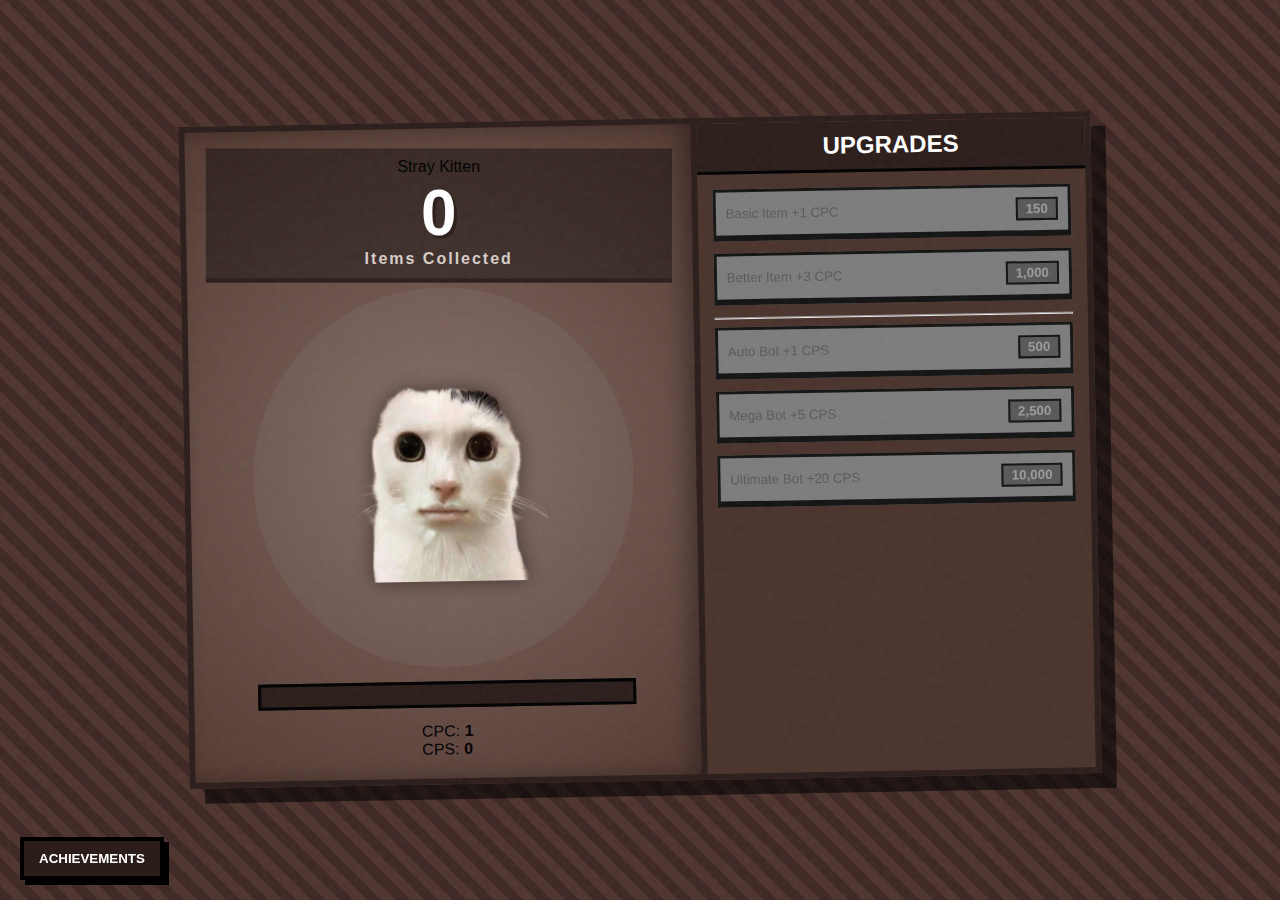
<file: index.html>
<!DOCTYPE html>
<html lang="en">
<head>
    <meta charset="UTF-8">
    <meta name="viewport" content="width=device-width, initial-scale=1.0">
    <title>Meme Clicker</title>
    <link rel="stylesheet" href="style.css">
</head>
<body>

    <div class="main-container">
        <section class="cat-zone">
            <div class="header-info">
                <span class="rank-badge" id="rank-display">Noob</span>
                <h1 id="score">0</h1>
                <p>Items Collected</p>
            </div>

            <div class="cat-wrapper">
                <div id="click-pad">
                    <img src="./images/download-removebg-preview.png" alt="Meme" class="cat-img">
                </div>
            </div>

            <div class="meter-container">
                <div id="multiplier-meter" class="meter-fill"></div>
            </div>

            <div class="stats-bar">
                <div class="stat-box">
                    <span>CPC:</span> <strong id="cpc-display">1</strong>
                </div>
                <div class="stat-box">
                    <span>CPS:</span> <strong id="cps-display">0</strong>
                </div>
            </div>
        </section>
        <section class="shop-zone">
            <h2>UPGRADES</h2>
            <div class="shop-items">
                <button class="shop-btn" id="btn-toy">
                    <div class="details">
                        <span class="name">Basic Item</span>
                        <span class="bonus">+1 CPC</span>
                    </div>
                    <div class="price-tag" id="cost-toy">15</div>
                </button>

                <button class="shop-btn" id="btn-milk">
                    <div class="details">
                        <span class="name">Better Item</span>
                        <span class="bonus">+3 CPC</span>
                    </div>
                    <div class="price-tag" id="cost-milk">100</div>
                </button>

                <hr class="divider">

                <button class="shop-btn" id="btn-box">
                    <div class="details">
                        <span class="name">Auto Bot</span>
                        <span class="bonus">+1 CPS</span>
                    </div>
                    <div class="price-tag" id="cost-box">50</div>
                </button>

                <button class="shop-btn" id="btn-bed">
                    <div class="details">
                        <span class="name">Mega Bot</span>
                        <span class="bonus">+5 CPS</span>
                    </div>
                    <div class="price-tag" id="cost-bed">250</div>
                </button>
                
                <button class="shop-btn" id="btn-friend">
                    <div class="details">
                        <span class="name">Ultimate Bot</span>
                        <span class="bonus">+20 CPS</span>
                    </div>
                    <div class="price-tag" id="cost-friend">1000</div>
                </button>
            </div>
        </section>
    </div>

    <button id="achievements-toggle" class="ach-toggle-btn">ACHIEVEMENTS</button>

    <div id="achievements-modal" class="modal-overlay">
        <div class="modal-content">
            <div class="modal-header">
                <h2>LOGS</h2>
                <button id="close-modal">&times;</button>
            </div>
            <div id="achievements-list" class="modal-body">
                <p>Achievement unlocked.</p>
            </div>
        </div>
    </div>

    <script src="script.js"></script>
</body>
</html>
</file>
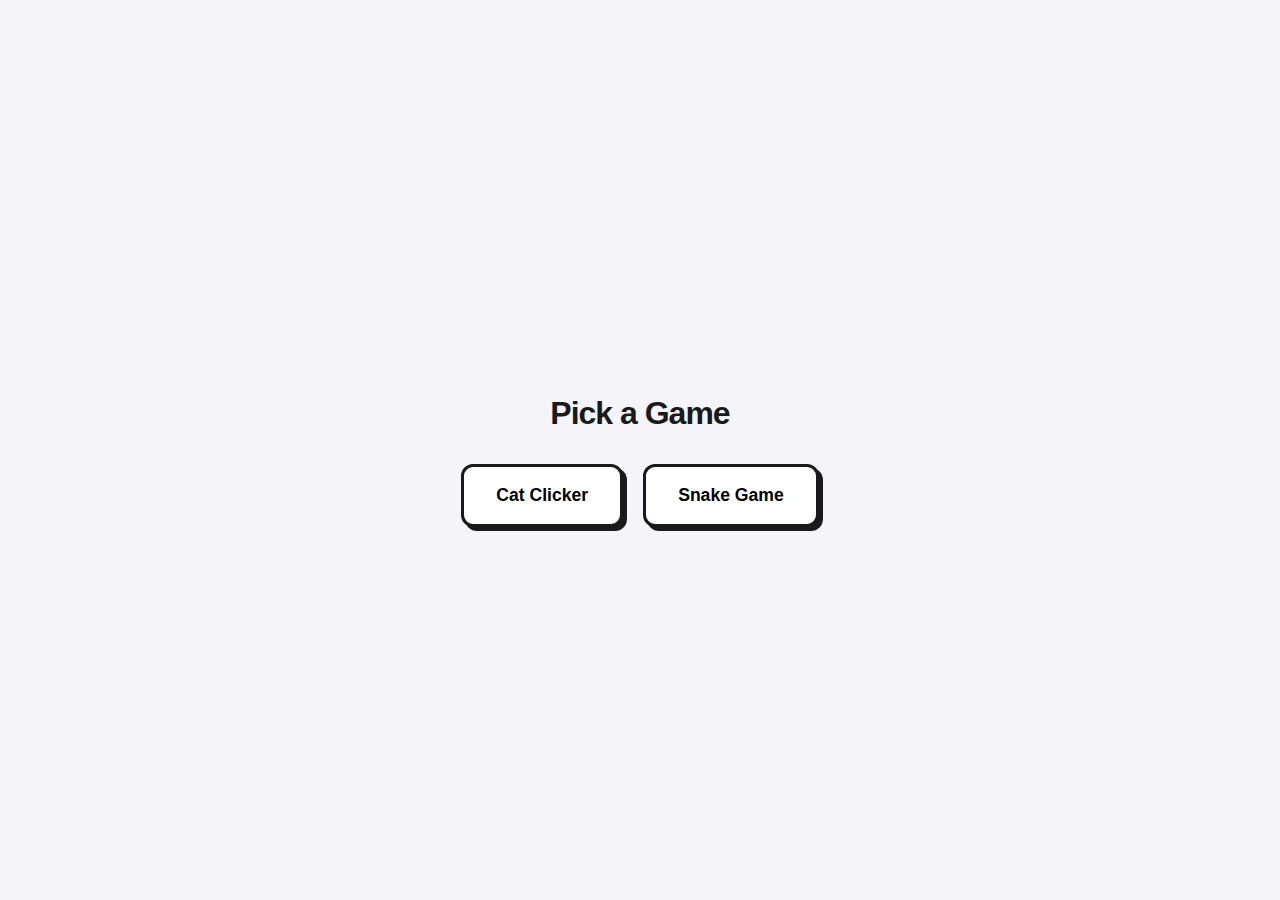
<file: home.html>
<!DOCTYPE html>
<html lang="en">
<head>
    <meta charset="UTF-8">
    <meta name="viewport" content="width=device-width, initial-scale=1.0">
    <title>Game Hub</title>
    <style>
        /* Clean, modern font stack c*/
        body {
            font-family: 'Segoe UI', Tahoma, Geneva, Verdana, sans-serif;
            background-color: #f4f4f9;
            margin: 0;
            display: flex;
            align-items: center;
            justify-content: center;
            height: 100vh;
            color: #333;
        }

        .container {
            text-align: center;
            padding: 2rem;
        }

        h1 {
            margin-bottom: 2rem;
            font-weight: 800;
            letter-spacing: -1px;
            color: #1a1a1a;
        }

        .button-group {
            display: flex;
            gap: 20px;
            justify-content: center;
        }

        /* Base button styles */
        button {
            padding: 18px 32px;
            font-size: 1.1rem;
            font-weight: 600;
            cursor: pointer;
            border: 3px solid #1a1a1a;
            border-radius: 12px;
            background-color: white;
            transition: all 0.1s ease;
            box-shadow: 4px 4px 0px #1a1a1a; /* The "retro/game" shadow */
        }

        /* Specific colors for the games */
        .clicker-btn:hover {
            background-color: #ffde59; /* Warm yellow */
        }

        .snake-btn:hover {
            background-color: #7ed957; /* Snake green */
        }

        /* The "Click" effect */
        button:active {
            box-shadow: 0px 0px 0px #1a1a1a;
            transform: translate(4px, 4px);
        }

        @media (max-width: 480px) {
            .button-group {
                flex-direction: column;
            }
        }
    </style>
</head>
<body>

    <div class="container">
        <h1>Pick a Game</h1>
        <div class="button-group">
            <button class="clicker-btn" onclick="window.location.href='index.html'">
                 Cat Clicker
            </button>
            <button class="snake-btn" onclick="window.location.href='index2.html'">
                 Snake Game
            </button>
        </div>
    </div>

</body>
</html>
</file>
<file: style.css>
:root {
    --bg-color: #3e2723;       /* Darkest wood */
    --panel-bg: #5d4037;       /* Medium wood */
    --inner-bg: #d7ccc8;       /* Light paper/sand */
    --primary: #2b1d1a;        /* Border brown */
    --accent: #8d6e63;         /* Button brown */
    --text-main: #2b1d1a;      
    --text-light: #5d4037;     
    --gold: #f9a825;           /* Multiplier gold */
}

body {
    margin: 0;
    font-family: 'Tahoma', sans-serif;
    /* Cookie Clicker style tiled background effect */
    background: repeating-linear-gradient(
        45deg,
        #3e2723,
        #3e2723 10px,
        #4e342e 10px,
        #4e342e 20px
    );
    display: flex;
    justify-content: center;
    align-items: center;
    height: 100vh;
    overflow: hidden; 
    position: relative;

    /* --- ADD THESE LINES TO STOP THE BLUE HIGHLIGHT --- */
    -webkit-user-select: none; /* Safari */
    -moz-user-select: none;    /* Firefox */
    -ms-user-select: none;     /* IE10+/Edge */
    user-select: none;         /* Standard */
}

/* --- THE GRITTY NOISE OVERLAY --- */
body::after {
    content: "";
    position: absolute;
    top: 0;
    left: 0;
    width: 100%;
    height: 100%;
    background-image: url("data:image/svg+xml,%3Csvg viewBox='0 0 200 200' xmlns='http://www.w3.org/2000/svg'%3E%3Cfilter id='noiseFilter'%3E%3CfeTurbulence type='fractalNoise' baseFrequency='0.65' numOctaves='3' stitchTiles='stitch'/%3E%3C/filter%3E%3Crect width='100%25' height='100%25' filter='url(%23noiseFilter)' opacity='0.15'/%3E%3C/svg%3E");
    pointer-events: none;
    z-index: 9998;
    opacity: 0.3;
}

.main-container {
    display: flex;
    width: 900px;
    height: 650px;
    background: var(--panel-bg);
    border-radius: 0px; 
    border: 6px solid var(--primary);
    box-shadow: 15px 15px 0px rgba(0,0,0,0.6); /* Hard shadow */
    overflow: hidden;
    transform: rotate(-1deg); /* CHAOS TILT */
}

/* --- Left Side: Cat Zone --- */
.cat-zone {
    flex: 1.3;
    padding: 20px;
    display: flex;
    flex-direction: column;
    align-items: center;
    justify-content: space-between;
    background: radial-gradient(circle, rgba(255,255,255,0.2) 0%, rgba(0,0,0,0.1) 100%);
    box-shadow: inset -10px 0 20px rgba(0,0,0,0.3);
}

.header-info {
    background: rgba(0,0,0,0.4);
    width: 100%;
    padding: 10px 0;
    text-align: center;
    border-bottom: 4px solid var(--primary);
    transform: rotate(1deg); /* Counter tilt */
}

.header-info h1 {
    font-size: 4rem;
    margin: 0;
    color: #fff;
    text-shadow: 3px 3px 0px var(--primary);
}

.header-info p {
    color: var(--inner-bg);
    margin: 0;
    font-weight: bold;
    letter-spacing: 2px;
}

/* --- The Cat Animation --- */
.cat-wrapper {
    position: relative;
    width: 380px; 
    height: 380px;
    background: rgba(255,255,255,0.05);
    border-radius: 50%;
    display: flex;
    justify-content: center;
    align-items: center;
}

#click-pad {
    cursor: pointer;
    transition: transform 0.05s;
    filter: drop-shadow(0 0 10px rgba(0,0,0,0.5));
}

#click-pad:active {
    transform: scale(0.90) rotate(2deg); /* Shake */
}

.cat-img {
    width: 100%;
    height: 100%;
    object-fit: contain;
    pointer-events: none;
}

/* --- NEW: Falling Cat Particles --- */
.falling-cat {
    position: absolute;
    width: 50px;
    height: 50px;
    object-fit: contain;
    pointer-events: none;
    z-index: 9990; 
    animation: fallDown 1.5s cubic-bezier(0.25, 0.46, 0.45, 0.94) forwards;
}

@keyframes fallDown {
    0% {
        transform: translate(-50%, -50%) rotate(0deg) scale(0.5);
        opacity: 1;
    }
    20% {
        transform: translate(calc(-50% + var(--endX) * 0.2), -100px) rotate(var(--endRot));
    }
    100% {
        transform: translate(calc(-50% + var(--endX)), 800px) rotate(calc(var(--endRot) * 2));
        opacity: 0;
    }
}

/* --- Shop Zone --- */
.shop-zone {
    flex: 1;
    background: rgba(0,0,0,0.2);
    border-left: 6px solid var(--primary);
    padding: 15px;
    overflow-y: auto;
}

.shop-zone h2 {
    color: #fff;
    text-align: center;
    text-transform: uppercase;
    background: var(--primary);
    margin: -15px -15px 15px -15px;
    padding: 10px;
    border-bottom: 3px solid #000;
}

.shop-btn {
    width: 100%;
    background: var(--inner-bg);
    border: 3px solid var(--primary);
    border-bottom: 6px solid var(--primary); /* 3D depth */
    margin-bottom: 12px;
    padding: 10px;
    display: flex;
    align-items: center;
    cursor: pointer;
    position: relative;
    transition: all 0.1s;
}

.shop-btn:hover:not(:disabled) {
    background: #fff;
}

.shop-btn:active:not(:disabled) {
    border-bottom: 3px solid var(--primary);
    transform: translateY(3px);
}

.shop-btn:disabled {
    filter: brightness(0.6) grayscale(1);
    cursor: not-allowed;
}

.price-tag {
    background: #4caf50;
    color: white;
    padding: 2px 8px;
    font-weight: bold;
    border: 2px solid var(--primary);
    margin-left: auto;
}

/* --- Multiplier Meter --- */
.meter-container {
    width: 80%;
    height: 20px;
    background: #2b1d1a;
    border: 3px solid #000;
    margin: 10px 0;
}

.meter-fill {
    width: 0%;
    height: 100%;
    background: var(--gold);
    box-shadow: inset 0 0 10px #fff;
}

.multiplier-active .meter-container {
    animation: shake 0.2s infinite;
}

@keyframes shake {
    0% { transform: translate(1px, 1px) rotate(0deg); }
    50% { transform: translate(-1px, -1px) rotate(-1deg); }
    100% { transform: translate(1px, 1px) rotate(0deg); }
}

/* --- Floating Text --- */
.floating-text {
    position: absolute;
    color: var(--gold);
    -webkit-text-stroke: 1.5px #000;
    font-weight: 900;
    font-size: 2rem;
    pointer-events: none;
    z-index: 10000;
    animation: floatUp 0.6s ease-out forwards;
}

@keyframes floatUp {
    0% { transform: translateY(0) scale(1); opacity: 1; }
    50% { transform: translateY(-50px) scale(1.5); opacity: 1; }
    100% { transform: translateY(-100px) scale(1); opacity: 0; }
}

/* --- Achievements Modal & List --- */
.ach-toggle-btn {
    position: fixed;
    bottom: 20px;
    left: 20px; /* Moved to left to not block right side */
    background: var(--primary);
    color: white;
    border: 4px solid #000;
    padding: 10px 15px;
    font-weight: bold;
    cursor: pointer;
    z-index: 10001;
    box-shadow: 5px 5px 0 #000;
}

.ach-toggle-btn:hover {
    transform: translate(-2px, -2px);
    box-shadow: 7px 7px 0 #000;
}

.achievement-item {
    background: rgba(255, 255, 255, 0.1);
    padding: 10px;
    margin-bottom: 8px;
    border-radius: 0px; /* ECKIG */
    border-left: 5px solid #ccc;
    border: 2px solid var(--primary);
}

.achievement-item.unlocked {
    background: rgba(76, 175, 80, 0.2);
    border-left-color: #4caf50;
}

.achievement-item.locked {
    filter: grayscale(1);
    opacity: 0.6;
}

.achievement-item strong {
    display: block;
    font-size: 1.1rem;
    color: var(--primary);
}

.achievement-item p {
    margin: 2px 0 0 0;
    font-size: 0.9rem;
    color: var(--text-light);
}

.modal-overlay {
    display: none;
    position: fixed;
    z-index: 10000;
    left: 0;
    top: 0;
    width: 100%;
    height: 100%;
    background-color: rgba(0, 0, 0, 0.8);
    justify-content: center;
    align-items: center;
}

.modal-content {
    background-color: var(--inner-bg);
    padding: 0;
    border: 6px solid var(--primary);
    width: 400px;
    max-width: 90%;
    box-shadow: 15px 15px 0 #000;
    animation: modalPop 0.3s ease-out;
}

@keyframes modalPop {
    from { transform: scale(0.8) rotate(-5deg); opacity: 0; }
    to { transform: scale(1) rotate(0deg); opacity: 1; }
}

.modal-header {
    background: var(--primary);
    color: white;
    padding: 10px 15px;
    display: flex;
    justify-content: space-between;
    align-items: center;
    border-bottom: 3px solid #000;
}

.modal-body {
    padding: 20px;
    max-height: 400px;
    overflow-y: auto;
    color: var(--text-main);
}

#close-modal {
    background: none;
    border: none;
    color: white;
    font-size: 2rem;
    cursor: pointer;
    line-height: 1;
}
</file>
